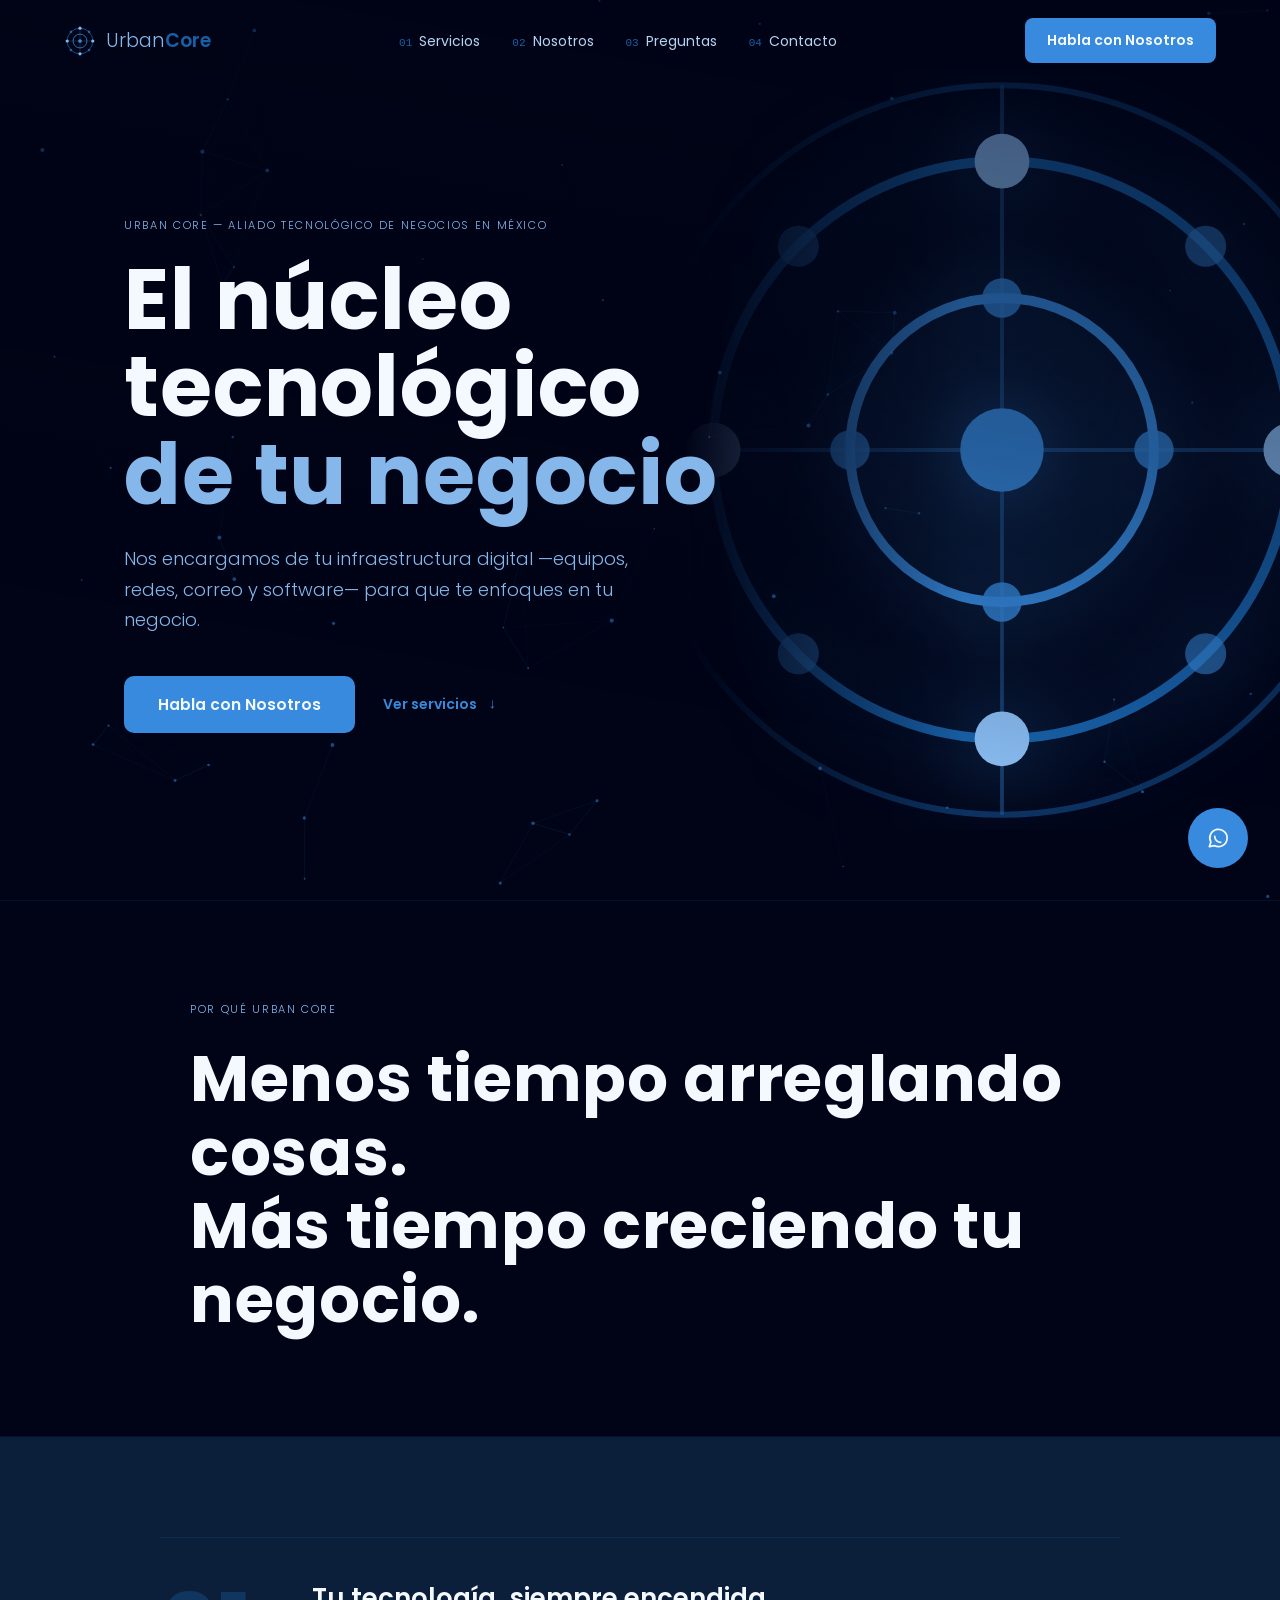
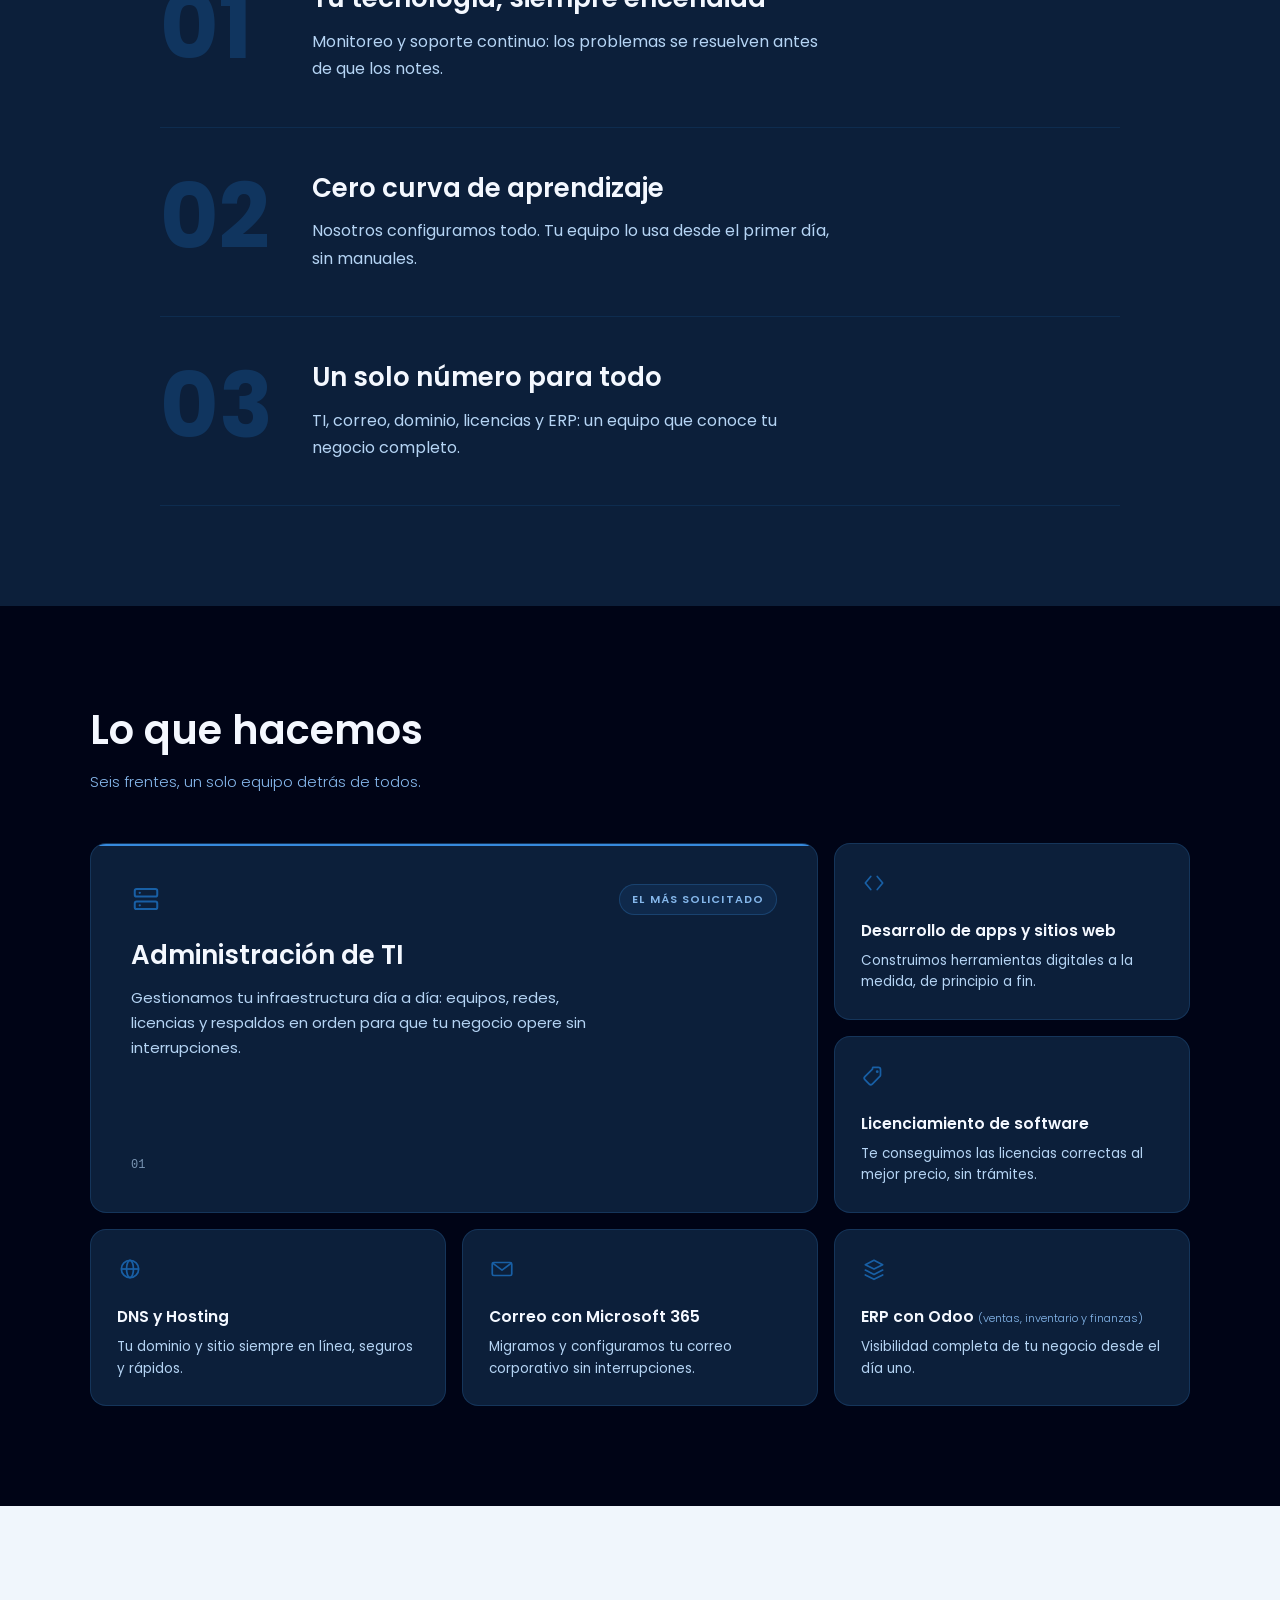
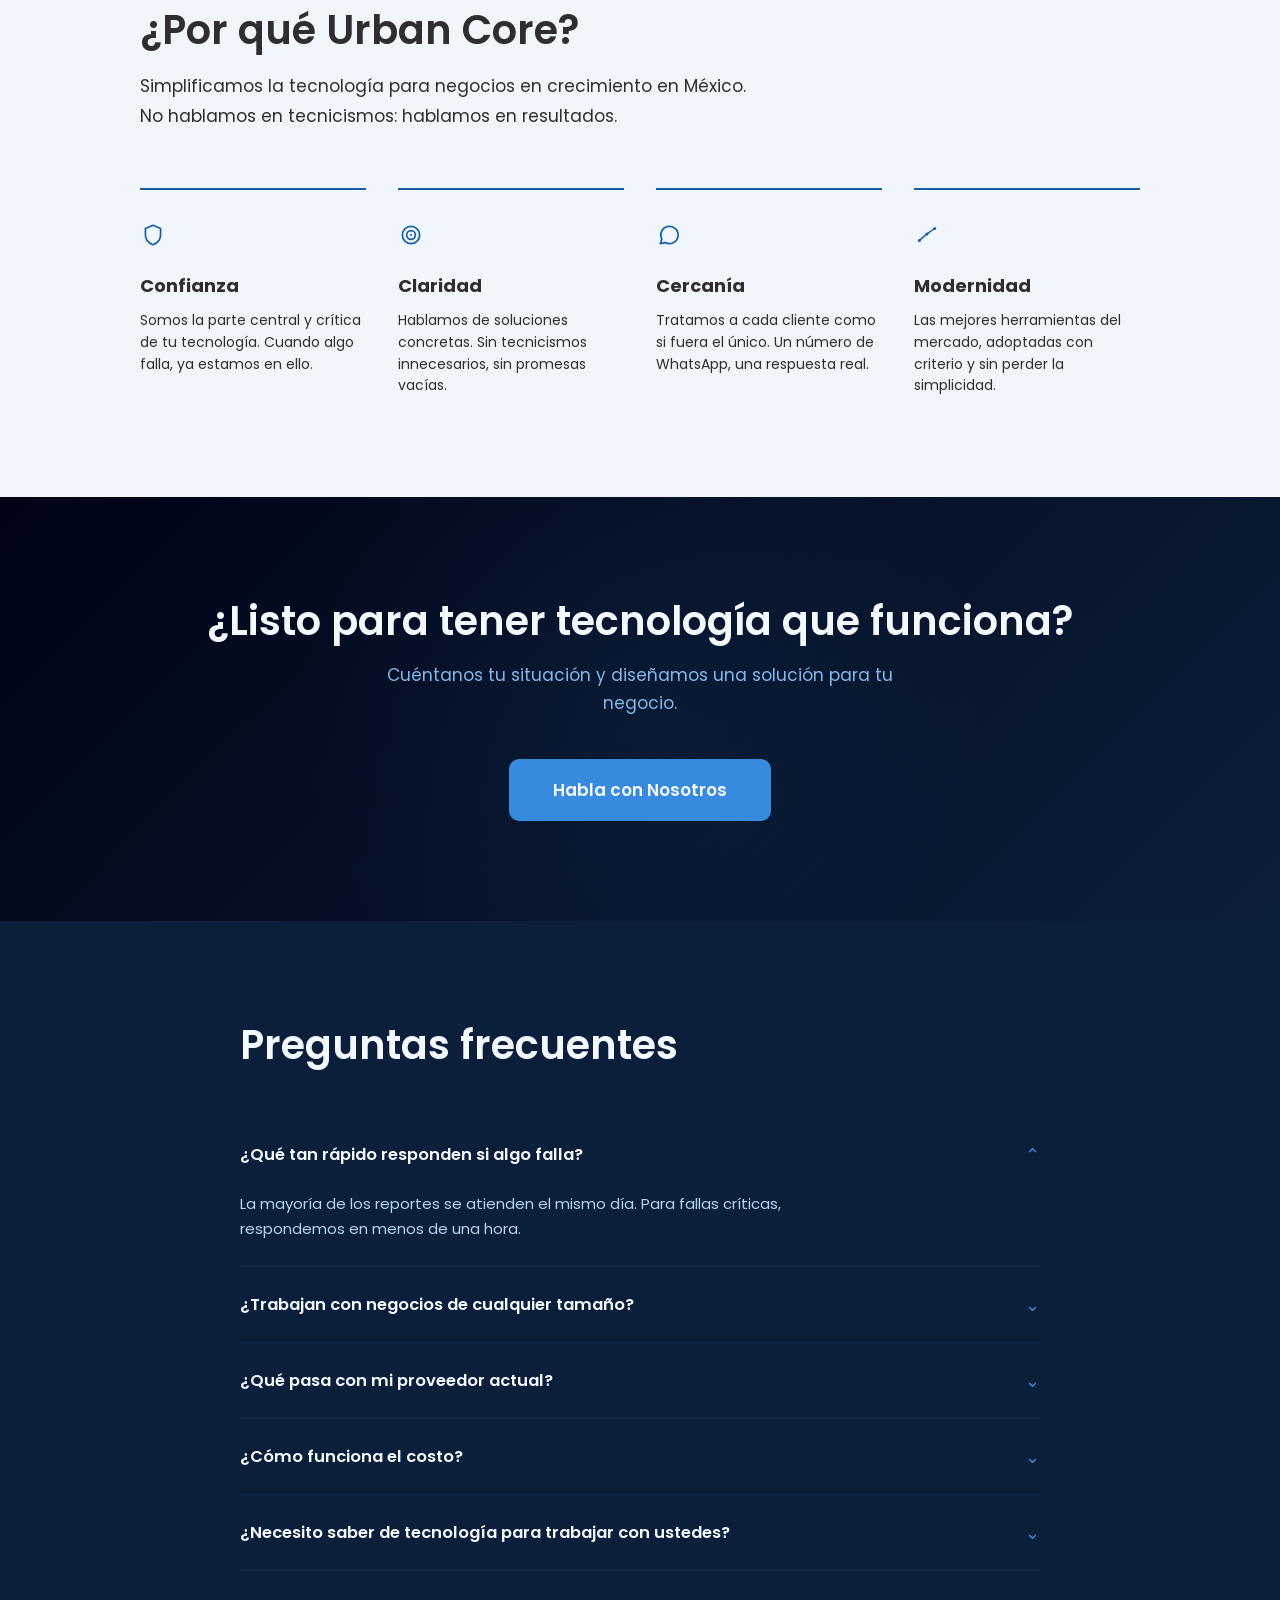
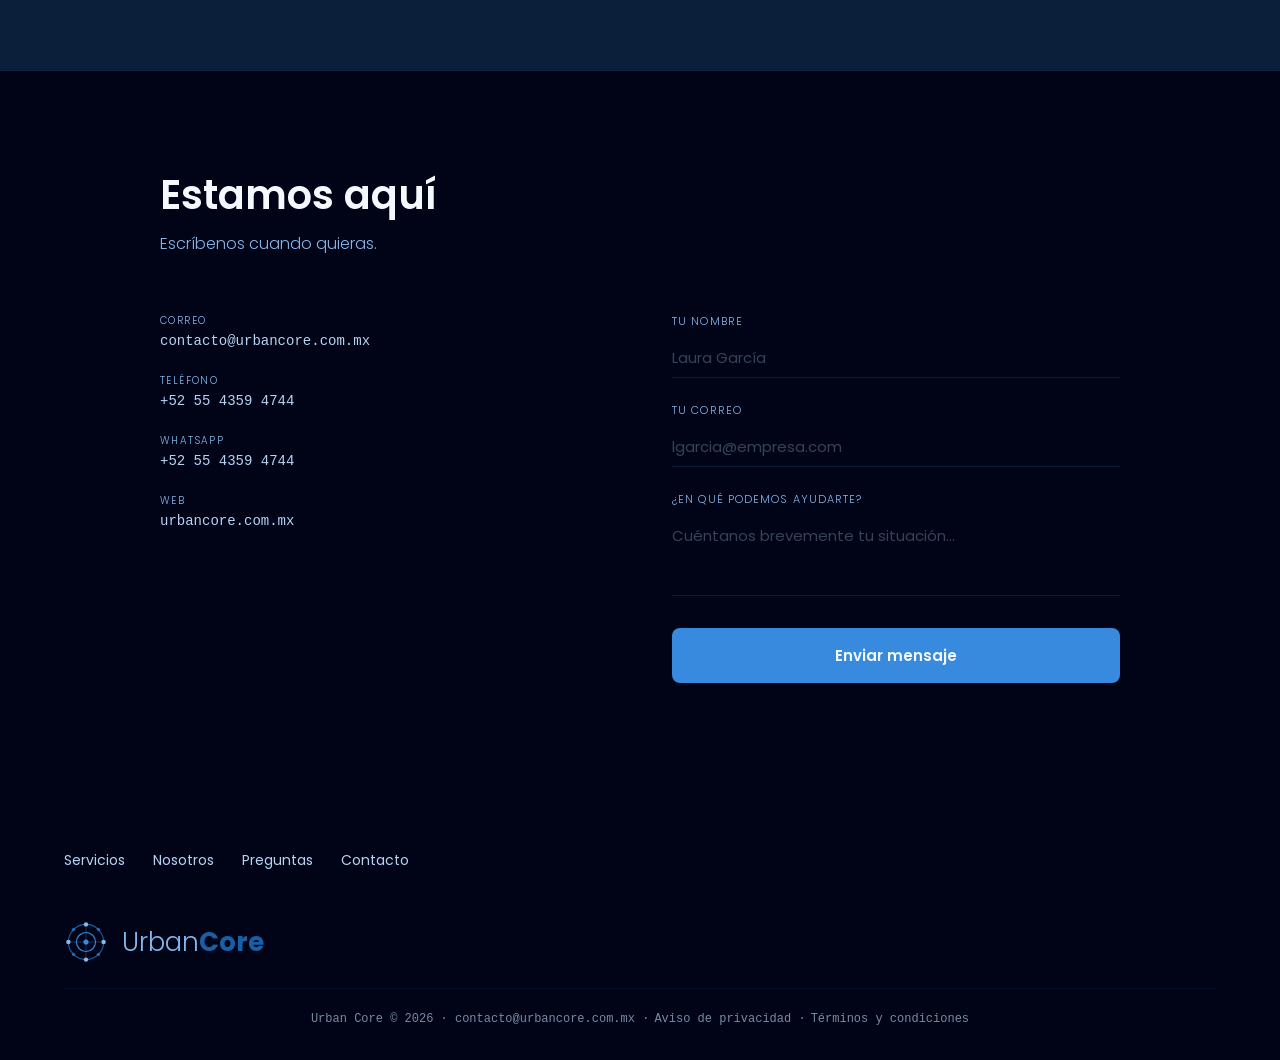
<file: index.html>
<!DOCTYPE html>
<html lang="es-MX">
<head>
<meta charset="utf-8">
<meta name="viewport" content="width=device-width, initial-scale=1">
<title>Urban Core — El núcleo tecnológico de tu negocio</title>
<meta name="description" content="Urban Core es el aliado tecnológico de negocios en México: administración de TI, desarrollo de software, licenciamiento, DNS y hosting, Microsoft 365 y ERP con Odoo.">
<meta name="theme-color" content="#000416">
<link rel="canonical" href="https://www.urbancore.com.mx/">

<meta property="og:type" content="website">
<meta property="og:site_name" content="Urban Core">
<meta property="og:locale" content="es_MX">
<meta property="og:title" content="Urban Core — El núcleo tecnológico de tu negocio">
<meta property="og:description" content="Nos encargamos de tu infraestructura digital —equipos, redes, correo y software— para que te enfoques en tu negocio.">
<meta property="og:url" content="https://www.urbancore.com.mx/">
<meta property="og:image" content="https://www.urbancore.com.mx/assets/img/og-image.png">
<meta property="og:image:secure_url" content="https://www.urbancore.com.mx/assets/img/og-image.png">
<meta property="og:image:type" content="image/png">
<meta property="og:image:width" content="1200">
<meta property="og:image:height" content="630">
<meta property="og:image:alt" content="Urban Core — el núcleo tecnológico de tu negocio">
<meta name="twitter:card" content="summary_large_image">
<meta name="twitter:title" content="Urban Core — El núcleo tecnológico de tu negocio">
<meta name="twitter:description" content="Nos encargamos de tu infraestructura digital —equipos, redes, correo y software— para que te enfoques en tu negocio.">
<meta name="twitter:image" content="https://www.urbancore.com.mx/assets/img/og-image.png">
<meta name="twitter:image:alt" content="Urban Core — el núcleo tecnológico de tu negocio">

<link rel="icon" href="assets/img/favicon.svg" type="image/svg+xml">
<link rel="preconnect" href="https://fonts.googleapis.com">
<link rel="preconnect" href="https://fonts.gstatic.com" crossorigin>
<link rel="stylesheet" href="assets/css/styles.css">
<link rel="stylesheet" href="assets/css/site.css">
</head>
<body>

<a href="#hero" class="uc-skip">Saltar al contenido</a>

<nav class="uc-nav" aria-label="Navegación principal" data-nav>
  <a href="#hero" style="display:inline-flex;align-items:center;gap:10px;text-decoration:none">
    <svg width="32" height="32" viewBox="0 0 60 60" fill="none" aria-hidden="true">
      <line x1="6" y1="30" x2="54" y2="30" stroke="#378add" stroke-width="0.9" opacity="0.55"></line>
      <line x1="30" y1="6" x2="30" y2="54" stroke="#378add" stroke-width="0.9" opacity="0.55"></line>
      <circle cx="30" cy="30" r="24" stroke="#185fa5" stroke-width="1.5" fill="none"></circle>
      <circle cx="30" cy="30" r="13" stroke="#378add" stroke-width="1.5" fill="none"></circle>
      <circle cx="30" cy="6" r="3" fill="#85b7eb"></circle><circle cx="30" cy="54" r="3" fill="#85b7eb"></circle>
      <circle cx="54" cy="30" r="3" fill="#85b7eb"></circle><circle cx="6" cy="30" r="3" fill="#85b7eb"></circle>
      <circle cx="47" cy="13" r="2.5" fill="#378add" fill-opacity="0.6"></circle><circle cx="13" cy="13" r="2.5" fill="#378add" fill-opacity="0.6"></circle>
      <circle cx="47" cy="47" r="2.5" fill="#378add" fill-opacity="0.6"></circle><circle cx="13" cy="47" r="2.5" fill="#378add" fill-opacity="0.6"></circle>
      <circle cx="30" cy="30" r="3.5" fill="#378add"></circle>
    </svg>
    <span style="font-size:19px;line-height:1;font-family:var(--font-display)"><span style="font-weight:300;color:var(--text-tertiary-on-dark)">Urban</span><span style="font-weight:600;color:var(--accent-structural)">Core</span></span>
  </a>
  <ul class="uc2-nav-links" style="display:flex;align-items:center;gap:32px;list-style:none;margin:0;padding:0">
    <li><a href="#servicios" style="display:inline-flex;align-items:baseline;gap:7px;color:var(--text-secondary-on-dark);text-decoration:none;font-size:14px;font-family:var(--font-display)"><span style="font-family:var(--font-mono);font-size:11px;color:var(--accent-structural)">01</span>Servicios</a></li>
    <li><a href="#nosotros" style="display:inline-flex;align-items:baseline;gap:7px;color:var(--text-secondary-on-dark);text-decoration:none;font-size:14px;font-family:var(--font-display)"><span style="font-family:var(--font-mono);font-size:11px;color:var(--accent-structural)">02</span>Nosotros</a></li>
    <li><a href="#faq" style="display:inline-flex;align-items:baseline;gap:7px;color:var(--text-secondary-on-dark);text-decoration:none;font-size:14px;font-family:var(--font-display)"><span style="font-family:var(--font-mono);font-size:11px;color:var(--accent-structural)">03</span>Preguntas</a></li>
    <li><a href="#contacto" style="display:inline-flex;align-items:baseline;gap:7px;color:var(--text-secondary-on-dark);text-decoration:none;font-size:14px;font-family:var(--font-display)"><span style="font-family:var(--font-mono);font-size:11px;color:var(--accent-structural)">04</span>Contacto</a></li>
  </ul>
  <a href="#contacto" class="uc2-nav-cta uc-btn" style="background:var(--accent-interactive);color:var(--text-primary-on-dark);text-decoration:none;font-size:14px;font-weight:600;padding:12px 22px;border-radius:var(--radius-md);transition:background var(--duration-ui) var(--ease-out), transform var(--duration-ui) var(--ease-out), box-shadow var(--duration-ui) var(--ease-out)">Habla con Nosotros</a>
  <button type="button" aria-label="Abrir menú" aria-expanded="false" aria-controls="uc-mobile-menu" class="uc2-hamburger" data-menu-toggle style="display:none;flex-direction:column;gap:5px;background:none;border:none;cursor:pointer;padding:4px">
    <span style="display:block;width:24px;height:2px;background:var(--text-primary-on-dark)"></span>
    <span style="display:block;width:24px;height:2px;background:var(--text-primary-on-dark)"></span>
    <span style="display:block;width:24px;height:2px;background:var(--text-primary-on-dark)"></span>
  </button>
</nav>

<div id="uc-mobile-menu" role="dialog" aria-modal="true" aria-label="Menú" hidden data-menu style="position:fixed;inset:0;background:var(--surface-overlay-scrim);z-index:300;display:flex;flex-direction:column;align-items:center;justify-content:center;gap:32px">
  <button type="button" aria-label="Cerrar menú" data-menu-close style="position:absolute;top:22px;right:24px;background:none;border:none;color:var(--text-primary-on-dark);font-size:30px;cursor:pointer;line-height:1">✕</button>
  <a href="#servicios" data-menu-close style="color:var(--text-primary-on-dark);text-decoration:none;font-size:26px;font-weight:300;font-family:var(--font-display)">Servicios</a>
  <a href="#nosotros" data-menu-close style="color:var(--text-primary-on-dark);text-decoration:none;font-size:26px;font-weight:300;font-family:var(--font-display)">Nosotros</a>
  <a href="#faq" data-menu-close style="color:var(--text-primary-on-dark);text-decoration:none;font-size:26px;font-weight:300;font-family:var(--font-display)">Preguntas</a>
  <a href="#contacto" data-menu-close style="color:var(--text-primary-on-dark);text-decoration:none;font-size:26px;font-weight:300;font-family:var(--font-display)">Contacto</a>
</div>

<main>

<!-- ── Hero ──────────────────────────────────────────────────────────── -->
<section id="hero" style="position:relative;min-height:100vh;display:flex;align-items:center;overflow:hidden;background:var(--surface-base);box-sizing:border-box">
  <canvas data-particles class="uc-hero-canvas" aria-hidden="true" style="position:absolute;inset:0;width:100%;height:100%"></canvas>
  <div data-hero-orbit style="position:absolute;right:-8%;top:50%;transform:translateY(-50%);width:min(760px,60vw);height:min(760px,60vw);pointer-events:none;mask-image:linear-gradient(to left, black 55%, transparent 92%);-webkit-mask-image:linear-gradient(to left, black 55%, transparent 92%)">
    <div style="position:absolute;inset:0;background:radial-gradient(circle, rgba(55,138,221,0.2) 0%, rgba(55,138,221,0.06) 40%, transparent 74%)"></div>
    <svg style="width:100%;height:100%;filter:drop-shadow(0 0 34px rgba(55,138,221,0.32));animation:ucIconEnter 0.8s cubic-bezier(0.22,1,0.36,1) 0.1s both" viewBox="0 0 100 100" fill="none" xmlns="http://www.w3.org/2000/svg" aria-hidden="true">
      <line x1="4" y1="50" x2="96" y2="50" stroke="#378add" stroke-width="0.5" opacity="0.35"></line>
      <line x1="50" y1="2" x2="50" y2="98" stroke="#378add" stroke-width="0.5" opacity="0.35"></line>
      <circle cx="50" cy="50" r="48" stroke="#185fa5" stroke-width="0.8" opacity="0.5" fill="none"></circle>
      <g class="uc-ring-outer">
        <circle cx="50" cy="50" r="38" stroke="#185fa5" stroke-width="1.3" fill="none"></circle>
        <circle cx="50" cy="12" r="3.6" fill="#85b7eb"></circle><circle cx="50" cy="88" r="3.6" fill="#85b7eb"></circle>
        <circle cx="12" cy="50" r="3.6" fill="#85b7eb"></circle><circle cx="88" cy="50" r="3.6" fill="#85b7eb"></circle>
        <circle cx="76.8" cy="23.2" r="2.7" fill="#378add" fill-opacity="0.6"></circle><circle cx="23.2" cy="23.2" r="2.7" fill="#378add" fill-opacity="0.6"></circle>
        <circle cx="76.8" cy="76.8" r="2.7" fill="#378add" fill-opacity="0.6"></circle><circle cx="23.2" cy="76.8" r="2.7" fill="#378add" fill-opacity="0.6"></circle>
      </g>
      <g class="uc-ring-inner">
        <circle cx="50" cy="50" r="20" stroke="#378add" stroke-width="1.3" fill="none"></circle>
        <circle cx="50" cy="30" r="2.6" fill="#378add" fill-opacity="0.85"></circle><circle cx="50" cy="70" r="2.6" fill="#378add" fill-opacity="0.85"></circle>
        <circle cx="30" cy="50" r="2.6" fill="#378add" fill-opacity="0.85"></circle><circle cx="70" cy="50" r="2.6" fill="#378add" fill-opacity="0.85"></circle>
      </g>
      <circle cx="50" cy="50" r="5.5" fill="#378add"></circle>
    </svg>
  </div>
  <div class="uc2-hero-scrim" aria-hidden="true" style="position:absolute;inset:0;background:linear-gradient(190deg, rgba(0,4,22,0.6) 0%, rgba(0,4,22,0.32) 45%, transparent 72%);pointer-events:none;overflow:visible;opacity:1"></div>
  <div class="uc2-hero-inner" style="position:relative;z-index:1;max-width:1160px;margin:0 auto;padding:150px 5% 100px;width:100%;box-sizing:border-box">
    <div style="max-width:640px">
      <span class="kicker" style="display:block;margin-bottom:22px">Urban Core — aliado tecnológico de negocios en México</span>
      <h1 style="margin-bottom:26px;color:var(--text-primary-on-dark);font-size:clamp(42px, 7vw, 84px);line-height:1.04;letter-spacing:0.01em">El núcleo tecnológico<br><span style="color:var(--text-tertiary-on-dark)">de tu negocio</span></h1>
      <p style="color:var(--text-tertiary-on-dark);font-size:18px;line-height:1.7;margin-bottom:40px;font-weight:300;max-width:520px">Nos encargamos de tu infraestructura digital —equipos, redes, correo y software— para que te enfoques en tu negocio.</p>
      <div style="display:flex;align-items:center;gap:28px;flex-wrap:wrap">
        <a href="#contacto" class="uc-btn-primary" style="background:var(--accent-interactive);color:var(--text-primary-on-dark);text-decoration:none;font-size:15.5px;font-weight:600;padding:17px 34px;border-radius:var(--radius-cta);transition:background var(--duration-ui) var(--ease-out), transform var(--duration-ui) var(--ease-out), box-shadow var(--duration-ui) var(--ease-out)">Habla con Nosotros</a>
        <a href="#servicios" class="uc-link-accent" style="display:inline-flex;align-items:center;gap:8px;color:var(--accent-interactive);text-decoration:none;font-size:14px;font-weight:600;font-family:var(--font-display)">Ver servicios <span aria-hidden="true" style="display:inline-block;transform:rotate(90deg)">→</span></a>
      </div>
    </div>
  </div>
</section>

<!-- ── Statement ─────────────────────────────────────────────────────── -->
<section style="background:var(--surface-base);padding:100px 5%;box-sizing:border-box;border-top:1px solid var(--border-structural-subtle);border-bottom:1px solid var(--border-structural-subtle)">
  <div class="uc-reveal" style="max-width:900px;margin:0 auto">
    <span class="kicker" style="display:block;margin-bottom:24px">Por qué Urban Core</span>
    <p style="color:var(--text-primary-on-dark);font-size:clamp(30px,5.5vw,64px);font-weight:700;line-height:1.15;letter-spacing:0.01em;margin:0;font-family:var(--font-display)">Menos tiempo arreglando cosas.<br>Más tiempo creciendo tu negocio.</p>
  </div>
</section>

<!-- ── Valor ─────────────────────────────────────────────────────────── -->
<section style="background:var(--surface-elevated);padding:var(--space-xl) 5%;box-sizing:border-box">
  <div style="max-width:960px;margin:0 auto;border-bottom:1px solid var(--border-structural)">
    <div class="uc2-valor-item uc-reveal" style="position:relative;display:grid;grid-template-columns:120px 1fr;gap:32px;align-items:start;padding:44px 0;border-top:1px solid var(--border-structural)">
      <span aria-hidden="true" style="font-size:clamp(56px,7vw,96px);font-weight:700;color:var(--accent-structural);line-height:1;opacity:0.35;font-family:var(--font-display)">01</span>
      <div>
        <h3 style="color:var(--text-primary-on-dark);font-size:clamp(20px,2.5vw,26px);margin-bottom:12px;font-weight:600;font-family:var(--font-display)">Tu tecnología, siempre encendida</h3>
        <p style="color:var(--text-secondary-on-dark);font-size:16px;line-height:1.7;max-width:520px;font-family:var(--font-display)">Monitoreo y soporte continuo: los problemas se resuelven antes de que los notes.</p>
      </div>
    </div>
    <div class="uc2-valor-item uc-reveal" style="--uc-reveal-delay:.08s;position:relative;display:grid;grid-template-columns:120px 1fr;gap:32px;align-items:start;padding:44px 0;border-top:1px solid var(--border-structural)">
      <span aria-hidden="true" style="font-size:clamp(56px,7vw,96px);font-weight:700;color:var(--accent-structural);line-height:1;opacity:0.35;font-family:var(--font-display)">02</span>
      <div>
        <h3 style="color:var(--text-primary-on-dark);font-size:clamp(20px,2.5vw,26px);margin-bottom:12px;font-weight:600;font-family:var(--font-display)">Cero curva de aprendizaje</h3>
        <p style="color:var(--text-secondary-on-dark);font-size:16px;line-height:1.7;max-width:520px;font-family:var(--font-display)">Nosotros configuramos todo. Tu equipo lo usa desde el primer día, sin manuales.</p>
      </div>
    </div>
    <div class="uc2-valor-item uc-reveal" style="--uc-reveal-delay:.16s;position:relative;display:grid;grid-template-columns:120px 1fr;gap:32px;align-items:start;padding:44px 0;border-top:1px solid var(--border-structural)">
      <span aria-hidden="true" style="font-size:clamp(56px,7vw,96px);font-weight:700;color:var(--accent-structural);line-height:1;opacity:0.35;font-family:var(--font-display)">03</span>
      <div>
        <h3 style="color:var(--text-primary-on-dark);font-size:clamp(20px,2.5vw,26px);margin-bottom:12px;font-weight:600;font-family:var(--font-display)">Un solo número para todo</h3>
        <p style="color:var(--text-secondary-on-dark);font-size:16px;line-height:1.7;max-width:520px;font-family:var(--font-display)">TI, correo, dominio, licencias y ERP: un equipo que conoce tu negocio completo.</p>
      </div>
    </div>
  </div>
</section>

<!-- ── Servicios ─────────────────────────────────────────────────────── -->
<section id="servicios" style="background:var(--surface-base);padding:var(--space-xl) 5%;box-sizing:border-box">
  <div style="max-width:1100px;margin:0 auto">
    <div class="uc-reveal" style="margin-bottom:48px">
      <h2 style="color:var(--text-primary-on-dark);margin-bottom:16px">Lo que hacemos</h2>
      <p style="color:var(--text-tertiary-on-dark);font-size:15px;font-weight:300;max-width:520px">Seis frentes, un solo equipo detrás de todos.</p>
    </div>
    <div class="uc2-bento" style="display:grid;grid-template-columns:repeat(3,1fr);grid-auto-rows:minmax(160px,auto);gap:16px">

      <div class="uc2-bento-item uc-bento-featured uc-reveal" style="grid-column:1/3;grid-row:1/3;position:relative;background:var(--surface-elevated);border:1px solid var(--border-featured-rest);border-radius:var(--radius-lg);padding:40px;box-sizing:border-box;display:flex;flex-direction:column;justify-content:space-between;overflow:hidden">
        <div>
          <div style="display:flex;align-items:center;justify-content:space-between;margin-bottom:24px">
            <svg width="30" height="30" viewBox="0 0 24 24" fill="none" aria-hidden="true"><rect x="3" y="4" width="18" height="6" rx="1.5" stroke="var(--accent-structural)" stroke-width="1.6"></rect><rect x="3" y="14" width="18" height="6" rx="1.5" stroke="var(--accent-structural)" stroke-width="1.6"></rect><circle cx="7" cy="7" r="0.9" fill="var(--accent-structural)"></circle><circle cx="7" cy="17" r="0.9" fill="var(--accent-structural)"></circle></svg>
            <span style="background:var(--surface-badge);border:1px solid var(--border-badge);color:var(--text-tertiary-on-dark);font-size:11px;font-weight:600;text-transform:uppercase;letter-spacing:0.1em;padding:6px 12px;border-radius:var(--radius-pill)">El más solicitado</span>
          </div>
          <h3 style="font-size:clamp(20px,2.5vw,26px);font-weight:600;color:var(--text-primary-on-dark);margin-bottom:14px;font-family:var(--font-display)">Administración de TI</h3>
          <p style="color:var(--text-secondary-on-dark);font-size:15px;max-width:460px;line-height:1.65;font-family:var(--font-display)">Gestionamos tu infraestructura día a día: equipos, redes, licencias y respaldos en orden para que tu negocio opere sin interrupciones.</p>
        </div>
        <span style="font-family:var(--font-mono);font-size:12px;color:var(--text-copyright);margin-top:24px">01</span>
      </div>

      <div class="uc2-bento-item uc-reveal" style="--uc-reveal-delay:.06s;grid-column:3/4;grid-row:1/2;background:var(--surface-elevated);border:1px solid var(--border-featured-rest);border-radius:var(--radius-lg);padding:26px;box-sizing:border-box">
        <svg width="26" height="26" viewBox="0 0 24 24" fill="none" aria-hidden="true" style="margin-bottom:16px"><path d="M9 6L4 12l5 6" stroke="var(--accent-structural)" stroke-width="1.6" stroke-linecap="round" stroke-linejoin="round"></path><path d="M15 6l5 6-5 6" stroke="var(--accent-structural)" stroke-width="1.6" stroke-linecap="round" stroke-linejoin="round"></path></svg>
        <h4 style="color:var(--text-primary-on-dark);font-size:15.5px;font-weight:600;margin-bottom:8px;font-family:var(--font-display)">Desarrollo de apps y sitios web</h4>
        <p style="color:var(--text-secondary-on-dark);font-size:13.5px;line-height:1.6;font-family:var(--font-display)">Construimos herramientas digitales a la medida, de principio a fin.</p>
      </div>

      <div class="uc2-bento-item uc-reveal" style="--uc-reveal-delay:.12s;grid-column:3/4;grid-row:2/3;background:var(--surface-elevated);border:1px solid var(--border-featured-rest);border-radius:var(--radius-lg);padding:26px;box-sizing:border-box">
        <svg width="26" height="26" viewBox="0 0 24 24" fill="none" aria-hidden="true" style="margin-bottom:16px"><path d="M11 4h5a2 2 0 0 1 2 2v5a2 2 0 0 1-.6 1.4l-7 7a2 2 0 0 1-2.8 0l-4-4a2 2 0 0 1 0-2.8l7-7A2 2 0 0 1 11 4z" stroke="var(--accent-structural)" stroke-width="1.6" stroke-linejoin="round"></path><circle cx="15" cy="8" r="1.3" fill="var(--accent-structural)"></circle></svg>
        <h4 style="color:var(--text-primary-on-dark);font-size:15.5px;font-weight:600;margin-bottom:8px;font-family:var(--font-display)">Licenciamiento de software</h4>
        <p style="color:var(--text-secondary-on-dark);font-size:13.5px;line-height:1.6;font-family:var(--font-display)">Te conseguimos las licencias correctas al mejor precio, sin trámites.</p>
      </div>

      <div class="uc2-bento-item uc-reveal" style="--uc-reveal-delay:.18s;grid-column:1/2;grid-row:3/4;background:var(--surface-elevated);border:1px solid var(--border-featured-rest);border-radius:var(--radius-lg);padding:26px;box-sizing:border-box">
        <svg width="26" height="26" viewBox="0 0 24 24" fill="none" aria-hidden="true" style="margin-bottom:16px"><circle cx="12" cy="12" r="8" stroke="var(--accent-structural)" stroke-width="1.6"></circle><ellipse cx="12" cy="12" rx="3.2" ry="8" stroke="var(--accent-structural)" stroke-width="1.6"></ellipse><line x1="4" y1="12" x2="20" y2="12" stroke="var(--accent-structural)" stroke-width="1.6"></line></svg>
        <h4 style="color:var(--text-primary-on-dark);font-size:15.5px;font-weight:600;margin-bottom:8px;font-family:var(--font-display)">DNS y Hosting</h4>
        <p style="color:var(--text-secondary-on-dark);font-size:13.5px;line-height:1.6;font-family:var(--font-display)">Tu dominio y sitio siempre en línea, seguros y rápidos.</p>
      </div>

      <div class="uc2-bento-item uc-reveal" style="--uc-reveal-delay:.24s;grid-column:2/3;grid-row:3/4;background:var(--surface-elevated);border:1px solid var(--border-featured-rest);border-radius:var(--radius-lg);padding:26px;box-sizing:border-box">
        <svg width="26" height="26" viewBox="0 0 24 24" fill="none" aria-hidden="true" style="margin-bottom:16px"><rect x="3" y="6" width="18" height="12" rx="1.5" stroke="var(--accent-structural)" stroke-width="1.6"></rect><path d="M4 7l8 6 8-6" stroke="var(--accent-structural)" stroke-width="1.6" stroke-linecap="round" stroke-linejoin="round"></path></svg>
        <h4 style="color:var(--text-primary-on-dark);font-size:15.5px;font-weight:600;margin-bottom:8px;font-family:var(--font-display)">Correo con Microsoft 365</h4>
        <p style="color:var(--text-secondary-on-dark);font-size:13.5px;line-height:1.6;font-family:var(--font-display)">Migramos y configuramos tu correo corporativo sin interrupciones.</p>
      </div>

      <div class="uc2-bento-item uc-reveal" style="--uc-reveal-delay:.3s;grid-column:3/4;grid-row:3/4;background:var(--surface-elevated);border:1px solid var(--border-featured-rest);border-radius:var(--radius-lg);padding:26px;box-sizing:border-box">
        <svg width="26" height="26" viewBox="0 0 24 24" fill="none" aria-hidden="true" style="margin-bottom:16px"><path d="M12 4l8 4-8 4-8-4 8-4z" stroke="var(--accent-structural)" stroke-width="1.6" stroke-linejoin="round"></path><path d="M4 13l8 4 8-4" stroke="var(--accent-structural)" stroke-width="1.6" stroke-linecap="round" stroke-linejoin="round"></path><path d="M4 17.5l8 4 8-4" stroke="var(--accent-structural)" stroke-width="1.6" stroke-linecap="round" stroke-linejoin="round"></path></svg>
        <h4 style="color:var(--text-primary-on-dark);font-size:15.5px;font-weight:600;margin-bottom:8px;font-family:var(--font-display)">ERP con Odoo <span style="font-size:11px;color:var(--text-tertiary-on-dark);font-weight:300">(ventas, inventario y finanzas)</span></h4>
        <p style="color:var(--text-secondary-on-dark);font-size:13.5px;line-height:1.6;font-family:var(--font-display)">Visibilidad completa de tu negocio desde el día uno.</p>
      </div>

    </div>
  </div>
</section>

<!-- ── Nosotros ──────────────────────────────────────────────────────── -->
<section id="nosotros" style="background:var(--surface-light);padding:var(--space-xl) 5%;box-sizing:border-box">
  <div style="max-width:1000px;margin:0 auto">
    <div class="uc-reveal" style="margin-bottom:56px">
      <h2 style="color:var(--text-primary-on-light);margin-bottom:18px">¿Por qué Urban Core?</h2>
      <p style="color:var(--text-primary-on-light);font-size:17px;line-height:1.75;max-width:620px">Simplificamos la tecnología para negocios en crecimiento en México. No hablamos en tecnicismos: hablamos en resultados.</p>
    </div>
    <div class="uc2-pillars" style="display:grid;grid-template-columns:repeat(4,1fr);gap:32px">
      <div class="uc-reveal" style="padding-top:32px;border-top:2px solid var(--accent-structural)">
        <svg width="26" height="26" viewBox="0 0 24 24" fill="none" aria-hidden="true" style="margin-bottom:16px"><path d="M12 3l7 3v6c0 4.5-3 7.5-7 9-4-1.5-7-4.5-7-9V6l7-3z" stroke="var(--accent-structural)" stroke-width="1.6" stroke-linejoin="round"></path></svg>
        <p style="font-weight:700;font-size:18px;color:var(--text-primary-on-light);margin-bottom:10px;font-family:var(--font-display)">Confianza</p>
        <p style="color:var(--text-primary-on-light);font-size:14px;line-height:1.55;font-family:var(--font-display)">Somos la parte central y crítica de tu tecnología. Cuando algo falla, ya estamos en ello.</p>
      </div>
      <div class="uc-reveal" style="--uc-reveal-delay:.06s;padding-top:32px;border-top:2px solid var(--accent-structural)">
        <svg width="26" height="26" viewBox="0 0 24 24" fill="none" aria-hidden="true" style="margin-bottom:16px"><circle cx="12" cy="12" r="8" stroke="var(--accent-structural)" stroke-width="1.6"></circle><circle cx="12" cy="12" r="4" stroke="var(--accent-structural)" stroke-width="1.6"></circle><circle cx="12" cy="12" r="0.9" fill="var(--accent-structural)"></circle></svg>
        <p style="font-weight:700;font-size:18px;color:var(--text-primary-on-light);margin-bottom:10px;font-family:var(--font-display)">Claridad</p>
        <p style="color:var(--text-primary-on-light);font-size:14px;line-height:1.55;font-family:var(--font-display)">Hablamos de soluciones concretas. Sin tecnicismos innecesarios, sin promesas vacías.</p>
      </div>
      <div class="uc-reveal" style="--uc-reveal-delay:.12s;padding-top:32px;border-top:2px solid var(--accent-structural)">
        <svg width="26" height="26" viewBox="0 0 24 24" fill="none" aria-hidden="true" style="margin-bottom:16px"><path d="M4 20l1.4-4.2A8 8 0 1 1 8.6 19L4 20z" stroke="var(--accent-structural)" stroke-width="1.6" stroke-linecap="round" stroke-linejoin="round"></path></svg>
        <p style="font-weight:700;font-size:18px;color:var(--text-primary-on-light);margin-bottom:10px;font-family:var(--font-display)">Cercanía</p>
        <p style="color:var(--text-primary-on-light);font-size:14px;line-height:1.55;font-family:var(--font-display)">Tratamos a cada cliente como si fuera el único. Un número de WhatsApp, una respuesta real.</p>
      </div>
      <div class="uc-reveal" style="--uc-reveal-delay:.18s;padding-top:32px;border-top:2px solid var(--accent-structural)">
        <svg width="26" height="26" viewBox="0 0 24 24" fill="none" aria-hidden="true" style="margin-bottom:16px"><circle cx="5" cy="17" r="1.4" fill="var(--accent-structural)"></circle><circle cx="12" cy="11" r="1.4" fill="var(--accent-structural)"></circle><circle cx="19" cy="6" r="1.4" fill="var(--accent-structural)"></circle><path d="M5 17l7-6 7-5" stroke="var(--accent-structural)" stroke-width="1.4" stroke-linecap="round"></path></svg>
        <p style="font-weight:700;font-size:18px;color:var(--text-primary-on-light);margin-bottom:10px;font-family:var(--font-display)">Modernidad</p>
        <p style="color:var(--text-primary-on-light);font-size:14px;line-height:1.55;font-family:var(--font-display)">Las mejores herramientas del mercado, adoptadas con criterio y sin perder la simplicidad.</p>
      </div>
    </div>
  </div>
</section>

<!-- ── CTA band ──────────────────────────────────────────────────────── -->
<section style="background:linear-gradient(135deg, var(--surface-base) 0%, var(--surface-elevated) 100%);padding:var(--space-xl) 5%;text-align:center;position:relative;overflow:hidden;box-sizing:border-box">
  <div aria-hidden="true" style="position:absolute;top:50%;left:50%;transform:translate(-50%,-50%);width:700px;height:700px;background:radial-gradient(circle, rgba(55,138,221,0.07) 0%, transparent 70%);pointer-events:none"></div>
  <div class="uc-reveal" style="position:relative;z-index:1">
    <h2 style="color:var(--text-primary-on-dark);margin-bottom:16px">¿Listo para tener tecnología que funciona?</h2>
    <p style="color:var(--text-tertiary-on-dark);font-size:17px;max-width:520px;margin:0 auto 42px">Cuéntanos tu situación y diseñamos una solución para tu negocio.</p>
    <a href="#contacto" class="uc-btn-cta" style="background:var(--accent-interactive);color:var(--text-primary-on-dark);text-decoration:none;font-size:17px;font-weight:600;padding:18px 44px;border-radius:var(--radius-cta);display:inline-block;transition:background var(--duration-ui) var(--ease-out), transform var(--duration-ui) var(--ease-out), box-shadow var(--duration-ui) var(--ease-out)">Habla con Nosotros</a>
  </div>
</section>

<!-- ── FAQ ───────────────────────────────────────────────────────────── -->
<section id="faq" style="background:var(--surface-elevated);padding:var(--space-xl) 5%;box-sizing:border-box">
  <div style="max-width:800px;margin:0 auto">
    <div class="uc-reveal" style="margin-bottom:48px">
      <h2 style="color:var(--text-primary-on-dark)">Preguntas frecuentes</h2>
    </div>

    <div class="uc-faq-item uc-reveal" data-faq data-open="true" style="border-bottom:1px solid var(--border-structural-subtle)">
      <button type="button" data-faq-toggle aria-expanded="true" aria-controls="uc-faq-a0" style="width:100%;display:flex;align-items:center;justify-content:space-between;gap:20px;background:none;border:none;cursor:pointer;padding:24px 0;text-align:left;font-family:var(--font-display)">
        <span style="color:var(--text-primary-on-dark);font-size:16.5px;font-weight:600">¿Qué tan rápido responden si algo falla?</span>
        <span class="uc-faq-chevron" aria-hidden="true" style="flex-shrink:0;color:var(--accent-interactive);font-size:18px">⌄</span>
      </button>
      <p id="uc-faq-a0" class="uc-faq-answer" style="color:var(--text-secondary-on-dark);font-size:15px;line-height:1.65;margin:0 0 24px;max-width:620px;font-family:var(--font-display)">La mayoría de los reportes se atienden el mismo día. Para fallas críticas, respondemos en menos de una hora.</p>
    </div>

    <div class="uc-faq-item uc-reveal" data-faq data-open="false" style="--uc-reveal-delay:.05s;border-bottom:1px solid var(--border-structural-subtle)">
      <button type="button" data-faq-toggle aria-expanded="false" aria-controls="uc-faq-a1" style="width:100%;display:flex;align-items:center;justify-content:space-between;gap:20px;background:none;border:none;cursor:pointer;padding:24px 0;text-align:left;font-family:var(--font-display)">
        <span style="color:var(--text-primary-on-dark);font-size:16.5px;font-weight:600">¿Trabajan con negocios de cualquier tamaño?</span>
        <span class="uc-faq-chevron" aria-hidden="true" style="flex-shrink:0;color:var(--accent-interactive);font-size:18px">⌄</span>
      </button>
      <p id="uc-faq-a1" class="uc-faq-answer" hidden style="color:var(--text-secondary-on-dark);font-size:15px;line-height:1.65;margin:0 0 24px;max-width:620px;font-family:var(--font-display)">Trabajamos principalmente con negocios de 10 a 100 empleados en México. Adaptamos el plan a tu operación, no al revés.</p>
    </div>

    <div class="uc-faq-item uc-reveal" data-faq data-open="false" style="--uc-reveal-delay:.1s;border-bottom:1px solid var(--border-structural-subtle)">
      <button type="button" data-faq-toggle aria-expanded="false" aria-controls="uc-faq-a2" style="width:100%;display:flex;align-items:center;justify-content:space-between;gap:20px;background:none;border:none;cursor:pointer;padding:24px 0;text-align:left;font-family:var(--font-display)">
        <span style="color:var(--text-primary-on-dark);font-size:16.5px;font-weight:600">¿Qué pasa con mi proveedor actual?</span>
        <span class="uc-faq-chevron" aria-hidden="true" style="flex-shrink:0;color:var(--accent-interactive);font-size:18px">⌄</span>
      </button>
      <p id="uc-faq-a2" class="uc-faq-answer" hidden style="color:var(--text-secondary-on-dark);font-size:15px;line-height:1.65;margin:0 0 24px;max-width:620px;font-family:var(--font-display)">Hacemos la transición por ti: migramos correo, dominio y equipos sin interrumpir tu operación diaria.</p>
    </div>

    <div class="uc-faq-item uc-reveal" data-faq data-open="false" style="--uc-reveal-delay:.15s;border-bottom:1px solid var(--border-structural-subtle)">
      <button type="button" data-faq-toggle aria-expanded="false" aria-controls="uc-faq-a3" style="width:100%;display:flex;align-items:center;justify-content:space-between;gap:20px;background:none;border:none;cursor:pointer;padding:24px 0;text-align:left;font-family:var(--font-display)">
        <span style="color:var(--text-primary-on-dark);font-size:16.5px;font-weight:600">¿Cómo funciona el costo?</span>
        <span class="uc-faq-chevron" aria-hidden="true" style="flex-shrink:0;color:var(--accent-interactive);font-size:18px">⌄</span>
      </button>
      <p id="uc-faq-a3" class="uc-faq-answer" hidden style="color:var(--text-secondary-on-dark);font-size:15px;line-height:1.65;margin:0 0 24px;max-width:620px;font-family:var(--font-display)">Depende del tamaño de tu equipo y lo que necesites. Empezamos con un diagnóstico gratuito y te damos un precio claro antes de cualquier compromiso.</p>
    </div>

    <div class="uc-faq-item uc-reveal" data-faq data-open="false" style="--uc-reveal-delay:.2s;border-bottom:1px solid var(--border-structural-subtle)">
      <button type="button" data-faq-toggle aria-expanded="false" aria-controls="uc-faq-a4" style="width:100%;display:flex;align-items:center;justify-content:space-between;gap:20px;background:none;border:none;cursor:pointer;padding:24px 0;text-align:left;font-family:var(--font-display)">
        <span style="color:var(--text-primary-on-dark);font-size:16.5px;font-weight:600">¿Necesito saber de tecnología para trabajar con ustedes?</span>
        <span class="uc-faq-chevron" aria-hidden="true" style="flex-shrink:0;color:var(--accent-interactive);font-size:18px">⌄</span>
      </button>
      <p id="uc-faq-a4" class="uc-faq-answer" hidden style="color:var(--text-secondary-on-dark);font-size:15px;line-height:1.65;margin:0 0 24px;max-width:620px;font-family:var(--font-display)">No. Nosotros configuramos todo y te lo explicamos en términos simples cada vez que haga falta.</p>
    </div>

  </div>
</section>

<!-- ── Contacto ──────────────────────────────────────────────────────── -->
<section id="contacto" style="background:var(--surface-base);padding:var(--space-xl) 5%;box-sizing:border-box">
  <div class="uc-reveal" style="max-width:960px;margin:0 auto">
    <h2 style="color:var(--text-primary-on-dark);margin-bottom:12px">Estamos aquí</h2>
    <p style="color:var(--text-tertiary-on-dark);font-size:16px;margin-bottom:56px;font-weight:300">Escríbenos cuando quieras.</p>
    <div class="uc-contact-grid" style="display:grid;grid-template-columns:1fr 1fr;gap:64px">
      <div>
        <div style="display:flex;flex-direction:column;margin-bottom:24px">
          <span style="font-size:10px;text-transform:uppercase;letter-spacing:0.14em;color:var(--text-tertiary-on-dark);font-weight:300;margin-bottom:4px">Correo</span>
          <a href="mailto:contacto@urbancore.com.mx" style="font-family:var(--font-mono);font-size:14px;color:var(--text-secondary-on-dark);text-decoration:none;word-break:break-all">contacto@urbancore.com.mx</a>
        </div>
        <div style="display:flex;flex-direction:column;margin-bottom:24px">
          <span style="font-size:10px;text-transform:uppercase;letter-spacing:0.14em;color:var(--text-tertiary-on-dark);font-weight:300;margin-bottom:4px">Teléfono</span>
          <a href="tel:+525543594744" style="font-family:var(--font-mono);font-size:14px;color:var(--text-secondary-on-dark);text-decoration:none;word-break:break-all">+52 55 4359 4744</a>
        </div>
        <div style="display:flex;flex-direction:column;margin-bottom:24px">
          <span style="font-size:10px;text-transform:uppercase;letter-spacing:0.14em;color:var(--text-tertiary-on-dark);font-weight:300;margin-bottom:4px">WhatsApp</span>
          <a href="https://wa.me/525543594744" target="_blank" rel="noopener" style="font-family:var(--font-mono);font-size:14px;color:var(--text-secondary-on-dark);text-decoration:none;word-break:break-all">+52 55 4359 4744</a>
        </div>
        <div style="display:flex;flex-direction:column;margin-bottom:24px">
          <span style="font-size:10px;text-transform:uppercase;letter-spacing:0.14em;color:var(--text-tertiary-on-dark);font-weight:300;margin-bottom:4px">Web</span>
          <a href="https://urbancore.com.mx" style="font-family:var(--font-mono);font-size:14px;color:var(--text-secondary-on-dark);text-decoration:none;word-break:break-all">urbancore.com.mx</a>
        </div>
      </div>

      <form data-contact-form novalidate style="display:flex;flex-direction:column;gap:24px">
        <label style="display:flex;flex-direction:column;gap:8px">
          <span style="font-size:11px;text-transform:uppercase;letter-spacing:0.1em;color:var(--text-tertiary-on-dark);font-weight:300">Tu nombre</span>
          <input class="uc-field" type="text" name="nombre" autocomplete="name" placeholder="Laura García" aria-describedby="uc-err-nombre" style="background:transparent;border:none;border-bottom:1px solid var(--border-input);padding:8px 0;font-family:var(--font-display);font-size:15px;color:var(--text-primary-on-dark);outline:none">
          <span id="uc-err-nombre" data-error-for="nombre" role="alert" hidden style="font-size:12px;color:var(--color-error-text)"></span>
        </label>
        <label style="display:flex;flex-direction:column;gap:8px">
          <span style="font-size:11px;text-transform:uppercase;letter-spacing:0.1em;color:var(--text-tertiary-on-dark);font-weight:300">Tu correo</span>
          <input class="uc-field" type="email" name="correo" autocomplete="email" placeholder="lgarcia@empresa.com" aria-describedby="uc-err-correo" style="background:transparent;border:none;border-bottom:1px solid var(--border-input);padding:8px 0;font-family:var(--font-display);font-size:15px;color:var(--text-primary-on-dark);outline:none">
          <span id="uc-err-correo" data-error-for="correo" role="alert" hidden style="font-size:12px;color:var(--color-error-text)"></span>
        </label>
        <label style="display:flex;flex-direction:column;gap:8px">
          <span style="font-size:11px;text-transform:uppercase;letter-spacing:0.1em;color:var(--text-tertiary-on-dark);font-weight:300">¿En qué podemos ayudarte?</span>
          <textarea class="uc-field" name="mensaje" placeholder="Cuéntanos brevemente tu situación…" aria-describedby="uc-err-mensaje" style="background:transparent;border:none;border-bottom:1px solid var(--border-input);padding:8px 0;font-family:var(--font-display);font-size:15px;color:var(--text-primary-on-dark);outline:none;resize:none;height:80px"></textarea>
          <span id="uc-err-mensaje" data-error-for="mensaje" role="alert" hidden style="font-size:12px;color:var(--color-error-text)"></span>
        </label>
        <div style="display:grid;margin-top:8px">
          <button type="submit" class="uc-submit" data-submit style="background:var(--accent-interactive);color:var(--text-primary-on-dark);border:none;padding:16px 32px;border-radius:var(--radius-md);font-size:15px;font-weight:600;font-family:var(--font-display);cursor:pointer;transition:background var(--duration-ui) var(--ease-out), transform var(--duration-ui) var(--ease-out), box-shadow var(--duration-ui) var(--ease-out)">Enviar mensaje</button>
        </div>
        <p data-form-status role="status" hidden style="font-size:14px;font-weight:600;margin:0"></p>
      </form>
    </div>
  </div>
</section>

</main>

<!-- ── Footer ────────────────────────────────────────────────────────── -->
<footer style="background:var(--surface-base);padding:64px 5% 32px;box-sizing:border-box;overflow:hidden">
  <div style="max-width:1160px;margin:0 auto">
    <div style="display:flex;justify-content:space-between;align-items:flex-start;flex-wrap:wrap;gap:24px;margin-bottom:48px">
      <ul style="display:flex;gap:28px;list-style:none;margin:0;padding:0;flex-wrap:wrap">
        <li><a href="#servicios" class="uc-link-muted" style="color:var(--text-secondary-on-dark);text-decoration:none;font-size:14px;font-family:var(--font-display)">Servicios</a></li>
        <li><a href="#nosotros" class="uc-link-muted" style="color:var(--text-secondary-on-dark);text-decoration:none;font-size:14px;font-family:var(--font-display)">Nosotros</a></li>
        <li><a href="#faq" class="uc-link-muted" style="color:var(--text-secondary-on-dark);text-decoration:none;font-size:14px;font-family:var(--font-display)">Preguntas</a></li>
        <li><a href="#contacto" class="uc-link-muted" style="color:var(--text-secondary-on-dark);text-decoration:none;font-size:14px;font-family:var(--font-display)">Contacto</a></li>
      </ul>
    </div>
    <a href="#hero" style="display:inline-flex;align-items:center;gap:14px;text-decoration:none;margin-bottom:24px">
      <svg width="44" height="44" viewBox="0 0 60 60" fill="none" aria-hidden="true">
        <line x1="6" y1="30" x2="54" y2="30" stroke="#378add" stroke-width="0.9" opacity="0.55"></line>
        <line x1="30" y1="6" x2="30" y2="54" stroke="#378add" stroke-width="0.9" opacity="0.55"></line>
        <circle cx="30" cy="30" r="24" stroke="#185fa5" stroke-width="1.5" fill="none"></circle>
        <circle cx="30" cy="30" r="13" stroke="#378add" stroke-width="1.5" fill="none"></circle>
        <circle cx="30" cy="6" r="3" fill="#85b7eb"></circle><circle cx="30" cy="54" r="3" fill="#85b7eb"></circle>
        <circle cx="54" cy="30" r="3" fill="#85b7eb"></circle><circle cx="6" cy="30" r="3" fill="#85b7eb"></circle>
        <circle cx="47" cy="13" r="2.5" fill="#378add" fill-opacity="0.6"></circle><circle cx="13" cy="13" r="2.5" fill="#378add" fill-opacity="0.6"></circle>
        <circle cx="47" cy="47" r="2.5" fill="#378add" fill-opacity="0.6"></circle><circle cx="13" cy="47" r="2.5" fill="#378add" fill-opacity="0.6"></circle>
        <circle cx="30" cy="30" r="3.5" fill="#378add"></circle>
      </svg>
      <span style="font-size:26px;line-height:1;font-family:var(--font-display)"><span style="font-weight:300;color:var(--text-tertiary-on-dark)">Urban</span><span style="font-weight:700;color:var(--accent-structural)">Core</span></span>
    </a>
    <div style="padding-top:20px;border-top:1px solid var(--border-footer-separator);display:flex;align-items:center;justify-content:center;flex-wrap:wrap;row-gap:6px;min-height:40px">
      <span style="font-family:var(--font-mono);font-size:12px;color:var(--text-copyright)">Urban Core © 2026 · contacto@urbancore.com.mx ·</span><a href="#" class="uc-link-muted" data-open-legal="privacy" style="font-family:var(--font-mono);font-size:12px;color:var(--text-copyright);text-decoration:none;padding-left:5px;cursor:pointer">Aviso de privacidad ·</a><a href="#" class="uc-link-muted" data-open-legal="terms" style="font-family:var(--font-mono);font-size:12px;color:var(--text-copyright);text-decoration:none;padding-left:5px;cursor:pointer">Términos y condiciones</a>
    </div>
  </div>
</footer>

<!-- ── Aviso de privacidad ───────────────────────────────────────────── -->
<div role="dialog" aria-modal="true" aria-label="Aviso de privacidad" hidden data-legal="privacy" style="position:fixed;inset:0;background:rgb(0 4 22 / 0.85);z-index:400;display:flex;align-items:center;justify-content:center;padding:5%;box-sizing:border-box">
  <div data-legal-panel style="position:relative;background:var(--surface-elevated);border:1px solid var(--border-featured-rest);border-radius:var(--radius-lg);max-width:720px;width:100%;max-height:80vh;overflow-y:auto;padding:48px 44px;box-sizing:border-box">
    <button type="button" aria-label="Cerrar" data-legal-close style="position:absolute;top:20px;right:20px;background:none;border:none;color:var(--text-tertiary-on-dark);font-size:24px;cursor:pointer;line-height:1">✕</button>
    <h2 style="color:var(--text-primary-on-dark);margin-bottom:8px;font-size:26px;font-family:var(--font-display)">Aviso de privacidad</h2>
    <p style="color:var(--text-tertiary-on-dark);font-size:12px;font-family:var(--font-mono);margin-bottom:32px">Última actualización: julio 2026</p>
    <div style="color:var(--text-secondary-on-dark);font-size:14.5px;line-height:1.7;font-family:var(--font-display)">
      <p style="margin-bottom:20px">En Urban Core protegemos tus datos personales conforme a la Ley Federal de Protección de Datos Personales en Posesión de los Particulares. Este aviso te explica cómo los usamos.</p>

      <h3 style="color:var(--text-primary-on-dark);font-size:16px;margin:24px 0 8px;font-weight:600">1. Responsable de tus datos</h3>
      <p style="margin-bottom:16px">Jorge Huerta (persona física con actividad empresarial, en adelante "Urban Core"), con domicilio en Av. San Miguel 125, Col. Prado San Mateo, C.P. 53200, Naucalpan de Juárez, Estado de México, es responsable del tratamiento de tus datos personales conforme a la Ley Federal de Protección de Datos Personales en Posesión de los Particulares (LFPDPPP) y su Reglamento.</p>

      <h3 style="color:var(--text-primary-on-dark);font-size:16px;margin:24px 0 8px;font-weight:600">2. Datos que recabamos</h3>
      <p style="margin-bottom:16px">A través del formulario de contacto de este sitio web recabamos: nombre completo, correo electrónico, número telefónico y el contenido del mensaje que nos envíes. No recabamos datos personales sensibles ni datos financieros.</p>

      <h3 style="color:var(--text-primary-on-dark);font-size:16px;margin:24px 0 8px;font-weight:600">3. Para qué los usamos</h3>
      <p style="margin-bottom:8px;font-style:italic">Finalidades primarias (necesarias para la relación con Urban Core):</p>
      <ul style="margin:0 0 16px;padding-left:24px">
        <li style="margin-bottom:4px">Responder tu solicitud de contacto o cotización.</li>
        <li>Dar seguimiento a consultas sobre nuestros servicios (administración de TI, desarrollo de software, licenciamiento, DNS y hosting, Microsoft 365, ERP/Odoo).</li>
      </ul>
      <p style="margin-bottom:8px;font-style:italic">Finalidades secundarias (requieren tu consentimiento, no son indispensables):</p>
      <ul style="margin:0 0 16px;padding-left:24px">
        <li>Enviarte información sobre nuevos servicios o promociones de Urban Core.</li>
      </ul>
      <p style="margin-bottom:16px">Si no deseas que tus datos se usen para las finalidades secundarias, puedes manifestarlo enviando un correo a <a href="mailto:contacto@urbancore.com.mx">contacto@urbancore.com.mx</a> con el asunto "No finalidades secundarias". No manifestar tu negativa se entenderá como consentimiento tácito para dichas finalidades, salvo que la ley exija consentimiento expreso.</p>

      <h3 style="color:var(--text-primary-on-dark);font-size:16px;margin:24px 0 8px;font-weight:600">4. Transferencia de datos</h3>
      <p style="margin-bottom:16px">Tus datos no se transfieren a terceros, salvo que sea necesario para cumplir con una obligación legal o que exista tu consentimiento expreso.</p>

      <h3 style="color:var(--text-primary-on-dark);font-size:16px;margin:24px 0 8px;font-weight:600">5. Tus derechos (ARCO)</h3>
      <p style="margin-bottom:16px">Tienes derecho a Acceder, Rectificar, Cancelar u Oponerte (derechos ARCO) al tratamiento de tus datos personales, así como a revocar tu consentimiento. Para ejercerlos, envía una solicitud a <a href="mailto:contacto@urbancore.com.mx">contacto@urbancore.com.mx</a> indicando: nombre completo, documento que acredite tu identidad, descripción clara del dato o derecho que deseas ejercer, y cualquier documento que facilite su localización. Responderemos en un plazo máximo de 20 días hábiles.</p>
      <p style="margin-bottom:16px">Si consideras que tu derecho a la protección de datos personales ha sido vulnerado, puedes acudir ante la Secretaría Anticorrupción y Buen Gobierno (autoridad que sustituyó al INAI en materia de protección de datos del sector privado a partir de marzo de 2025).</p>

      <h3 style="color:var(--text-primary-on-dark);font-size:16px;margin:24px 0 8px;font-weight:600">6. Procedimiento para comunicar cambios al aviso de privacidad</h3>
      <p style="margin-bottom:0">Cualquier modificación a este aviso será publicada en <a href="https://urbancore.com.mx/aviso-de-privacidad">urbancore.com.mx/aviso-de-privacidad</a>, indicando la fecha de la última actualización. Te recomendamos consultarlo periódicamente.</p>
    </div>
  </div>
</div>

<!-- ── Términos y condiciones ────────────────────────────────────────── -->
<div role="dialog" aria-modal="true" aria-label="Términos y condiciones" hidden data-legal="terms" style="position:fixed;inset:0;background:rgb(0 4 22 / 0.85);z-index:400;display:flex;align-items:center;justify-content:center;padding:5%;box-sizing:border-box">
  <div data-legal-panel style="position:relative;background:var(--surface-elevated);border:1px solid var(--border-featured-rest);border-radius:var(--radius-lg);max-width:720px;width:100%;max-height:80vh;overflow-y:auto;padding:48px 44px;box-sizing:border-box">
    <button type="button" aria-label="Cerrar" data-legal-close style="position:absolute;top:20px;right:20px;background:none;border:none;color:var(--text-tertiary-on-dark);font-size:24px;cursor:pointer;line-height:1">✕</button>
    <h2 style="color:var(--text-primary-on-dark);margin-bottom:8px;font-size:26px;font-family:var(--font-display)">Términos y condiciones</h2>
    <p style="color:var(--text-tertiary-on-dark);font-size:12px;font-family:var(--font-mono);margin-bottom:32px">Última actualización: julio 2026</p>
    <div style="color:var(--text-secondary-on-dark);font-size:14.5px;line-height:1.7;font-family:var(--font-display)">
      <h3 style="color:var(--text-primary-on-dark);font-size:16px;margin:0 0 8px;font-weight:600">1. Aceptación</h3>
      <p style="margin-bottom:16px">Al acceder y usar este sitio web (<a href="https://urbancore.com.mx">urbancore.com.mx</a>), aceptas estos Términos y Condiciones. Si no estás de acuerdo, te pedimos no utilizar el sitio.</p>

      <h3 style="color:var(--text-primary-on-dark);font-size:16px;margin:24px 0 8px;font-weight:600">2. Nuestros servicios</h3>
      <p style="margin-bottom:16px">Urban Core es un negocio dedicado a ser el aliado tecnológico de pequeñas y medianas empresas en México, ofreciendo: administración de TI, desarrollo de aplicaciones y sitios web, licenciamiento de software, configuración de DNS y hosting, migración y configuración de correo corporativo, e implementación de ERP. Este sitio es informativo y no procesa pagos ni ventas en línea.</p>

      <h3 style="color:var(--text-primary-on-dark);font-size:16px;margin:24px 0 8px;font-weight:600">3. Uso del sitio</h3>
      <p style="margin-bottom:16px">Te comprometes a usar el sitio de forma lícita, sin intentar vulnerar su seguridad, extraer contenido de forma automatizada (scraping) sin autorización, ni usarlo para fines distintos a conocer o contratar los servicios de Urban Core.</p>

      <h3 style="color:var(--text-primary-on-dark);font-size:16px;margin:24px 0 8px;font-weight:600">4. Propiedad intelectual</h3>
      <p style="margin-bottom:16px">Todo el contenido del sitio (textos, logotipos, gráficos, diseño) es propiedad de Urban Core o se usa bajo licencia. Queda prohibida su reproducción o distribución sin autorización previa por escrito. El software que desarrollamos para ti se rige por lo acordado en tu contrato de servicio.</p>

      <h3 style="color:var(--text-primary-on-dark);font-size:16px;margin:24px 0 8px;font-weight:600">5. Formulario de contacto</h3>
      <p style="margin-bottom:16px">La información que envíes a través del formulario de contacto se usa únicamente para darte seguimiento, conforme a nuestro Aviso de Privacidad.</p>

      <h3 style="color:var(--text-primary-on-dark);font-size:16px;margin:24px 0 8px;font-weight:600">6. Enlaces a terceros</h3>
      <p style="margin-bottom:16px">El sitio puede contener enlaces a sitios de terceros. Urban Core no se hace responsable del contenido o las prácticas de privacidad de dichos sitios.</p>

      <h3 style="color:var(--text-primary-on-dark);font-size:16px;margin:24px 0 8px;font-weight:600">7. Limitación de responsabilidad</h3>
      <p style="margin-bottom:16px">La información publicada en el sitio es de carácter informativo y no constituye una cotización formal ni un contrato vinculante. Urban Core no garantiza que el sitio esté libre de errores o interrupciones.</p>

      <h3 style="color:var(--text-primary-on-dark);font-size:16px;margin:24px 0 8px;font-weight:600">8. Modificaciones</h3>
      <p style="margin-bottom:16px">Urban Core puede actualizar estos Términos y Condiciones en cualquier momento. Los cambios entrarán en vigor al publicarse en el sitio.</p>

      <h3 style="color:var(--text-primary-on-dark);font-size:16px;margin:24px 0 8px;font-weight:600">9. Ley aplicable</h3>
      <p style="margin-bottom:16px">Estos Términos se rigen por las leyes federales de los Estados Unidos Mexicanos. Cualquier controversia se someterá a los tribunales competentes de la Ciudad de México, renunciando a cualquier otro fuero.</p>

      <h3 style="color:var(--text-primary-on-dark);font-size:16px;margin:24px 0 8px;font-weight:600">10. Contacto</h3>
      <p style="margin-bottom:0">Dudas sobre estos Términos: <a href="mailto:contacto@urbancore.com.mx">contacto@urbancore.com.mx</a></p>
    </div>
  </div>
</div>

<!-- ── Floating actions ──────────────────────────────────────────────── -->
<a href="https://wa.me/525543594744" target="_blank" rel="noopener" class="uc-whatsapp" aria-label="Escríbenos por WhatsApp" style="position:fixed;bottom:32px;right:32px;width:60px;height:60px;border-radius:50%;background:var(--accent-interactive);display:flex;align-items:center;justify-content:center;transition-property:background,box-shadow,transform;transition-duration:var(--duration-ui);transition-timing-function:var(--ease-out);z-index:150;text-decoration:none">
  <svg width="26" height="26" viewBox="0 0 24 24" fill="none" xmlns="http://www.w3.org/2000/svg" aria-hidden="true">
    <path d="M4 20l1.4-4.2A8 8 0 1 1 8.6 19L4 20z" stroke="var(--text-primary-on-dark)" stroke-width="1.6" stroke-linecap="round" stroke-linejoin="round"></path>
    <path d="M9 10.5c0 3 2.5 5.5 5.5 5.5" stroke="var(--text-primary-on-dark)" stroke-width="1.6" stroke-linecap="round"></path>
  </svg>
</a>

<div data-progress-wrap style="position:fixed;bottom:32px;left:32px;width:44px;height:44px;z-index:150;opacity:0;transition:opacity 0.3s var(--ease-out)">
  <button type="button" aria-label="Volver arriba" data-scroll-top style="width:100%;height:100%;background:none;border:none;cursor:pointer;padding:0">
    <svg width="44" height="44" viewBox="0 0 44 44" fill="none" aria-hidden="true">
      <circle cx="22" cy="22" r="18" stroke="var(--border-structural)" stroke-width="2"></circle>
      <circle data-progress-ring cx="22" cy="22" r="18" stroke="var(--accent-interactive)" stroke-width="2" stroke-linecap="round" transform="rotate(-90 22 22)" style="stroke-dasharray:113.1;stroke-dashoffset:113.1"></circle>
      <circle cx="22" cy="22" r="3" fill="var(--accent-interactive)"></circle>
    </svg>
  </button>
</div>

<script src="assets/js/site.js" defer></script>
</body>
</html>
</file>
<file: assets/css/styles.css>
@import "tokens/fonts.css";
@import "tokens/colors.css";
@import "tokens/typography.css";
@import "tokens/spacing.css";
@import "tokens/shadows.css";
@import "tokens/motion.css";
@import "tokens/base.css";
</file>
<file: assets/css/site.css>
/* ──────────────────────────────────────────────────────────────────────────
   UrbanCore — Landing Empresa (Zoom)
   Page-level styles. Design tokens live in tokens/*.css and are imported by
   styles.css; this file only holds what the page itself needs — the states the
   Claude Design runtime used to express inline (style-hover / style-active /
   style-before) plus the reveal-on-scroll mechanics.
   ────────────────────────────────────────────────────────────────────────── */

body { margin: 0; }

/* Overlays carry an inline `display:flex`, which outranks the UA sheet's
   `[hidden] { display: none }`. Make the attribute authoritative. */
[hidden] { display: none !important; }

/* ── Skip link ─────────────────────────────────────────────────────────── */
.uc-skip {
  position: absolute;
  left: -9999px;
  top: 0;
  z-index: 500;
  background: var(--accent-interactive);
  color: var(--text-primary-on-dark);
  padding: 12px 20px;
  border-radius: var(--radius-md);
  text-decoration: none;
}
.uc-skip:focus { left: 12px; top: 12px; }

/* ── Keyframes ─────────────────────────────────────────────────────────── */
@keyframes ucIconEnter { from { opacity: 0; transform: scale(.92); } to { opacity: 1; transform: scale(1); } }
@keyframes ucRotateCW  { to { transform: rotate(360deg); } }
@keyframes ucRotateCCW { to { transform: rotate(-360deg); } }

.uc-ring-outer { animation: ucRotateCW 32s linear infinite; transform-origin: 50% 50%; transform-box: fill-box; }
.uc-ring-inner { animation: ucRotateCCW 22s linear infinite; transform-origin: 50% 50%; transform-box: fill-box; }

/* ── Reveal on scroll ──────────────────────────────────────────────────── */
.uc-reveal {
  opacity: 0;
  transform: translateY(60px) scale(0.97);
  transition:
    opacity 0.7s var(--ease-out) var(--uc-reveal-delay, 0s),
    transform 0.7s var(--ease-out) var(--uc-reveal-delay, 0s),
    border-color var(--duration-card) var(--ease-out),
    box-shadow var(--duration-card) var(--ease-out);
}
.uc-reveal.is-visible { opacity: 1; transform: none; }

/* ── Nav ───────────────────────────────────────────────────────────────── */
.uc-nav {
  position: fixed; top: 0; left: 0; right: 0; z-index: 200;
  padding: 18px 5%;
  display: flex; align-items: center; justify-content: space-between;
  background: transparent;
  box-shadow: none;
  transition: background var(--duration-nav) var(--ease-out), box-shadow var(--duration-nav) var(--ease-out);
}
.uc-nav.is-scrolled {
  background: var(--surface-nav-scrolled);
  backdrop-filter: blur(14px);
  -webkit-backdrop-filter: blur(14px);
  box-shadow: 0 1px 0 var(--border-nav-separator);
}
.uc2-nav-links a:hover { color: var(--text-primary-on-dark); }

/* ── Buttons & links ───────────────────────────────────────────────────── */
.uc-btn:hover {
  background: var(--accent-interactive-hover);
  transform: translateY(-2px);
  box-shadow: var(--shadow-glow-nav);
}
.uc-btn:active { transform: scale(0.97); transition-duration: var(--duration-fast); }

.uc-btn-primary:hover {
  background: var(--accent-interactive-hover);
  transform: translateY(-3px);
  box-shadow: var(--shadow-glow-primary);
}
.uc-btn-primary:active { transform: scale(0.97); transition-duration: var(--duration-fast); }

.uc-btn-cta:hover {
  background: var(--accent-interactive-hover);
  transform: translateY(-3px);
  box-shadow: var(--shadow-glow-cta);
}
.uc-btn-cta:active { transform: scale(0.97); transition-duration: var(--duration-fast); }

.uc-link-accent:hover { color: var(--accent-interactive-hover); }
.uc-link-muted:hover { color: var(--text-primary-on-dark); }

/* ── Service bento ─────────────────────────────────────────────────────── */
.uc2-bento-item.is-visible:hover {
  border-color: var(--border-featured-hover);
  box-shadow: var(--shadow-card-lift);
  transform: translateY(-3px);
}
.uc-bento-featured::before {
  content: '';
  position: absolute; top: 0; left: 0; right: 0; height: 2px;
  background: var(--accent-interactive);
}

/* ── Contact form ──────────────────────────────────────────────────────── */
.uc-field::placeholder { color: var(--text-placeholder); }
.uc-field:focus { border-bottom-color: var(--accent-interactive); }

.uc-submit:hover:not(:disabled) {
  background: var(--accent-interactive-hover);
  transform: translateY(-2px);
  box-shadow: var(--shadow-glow-primary);
}
.uc-submit:active:not(:disabled) { transform: scale(0.97); transition-duration: var(--duration-fast); }
.uc-submit:disabled { opacity: 0.6; cursor: default; }

/* ── FAQ ───────────────────────────────────────────────────────────────── */
.uc-faq-chevron { transition: transform 0.25s var(--ease-out); }
.uc-faq-item[data-open='true'] .uc-faq-chevron { transform: rotate(180deg); }

/* ── WhatsApp floating action ──────────────────────────────────────────── */
.uc-whatsapp:hover {
  background: var(--accent-interactive-hover);
  box-shadow: var(--shadow-glow-primary);
  transform: translateY(-3px);
}
.uc-whatsapp:active { transform: scale(0.97); transition-duration: var(--duration-fast); }

/* ── Responsive ────────────────────────────────────────────────────────── */
@media (prefers-reduced-motion: reduce) {
  .uc-hero-canvas { display: none !important; }
  html { scroll-behavior: auto; }
  .uc-reveal { opacity: 1; transform: none; transition: none; }
}
@media (max-width: 768px) {
  .uc2-nav-links, .uc2-nav-cta { display: none !important; }
  .uc2-hamburger { display: flex !important; }
}
@media (max-width: 899px) {
  .uc2-hero-scrim { display: none !important; }
}
@media (max-width: 900px) {
  .uc2-hero-inner, .uc-404-inner { padding-top: 130px !important; }
  /* Sin el scrim (oculto <900px) el orbital compite con el texto de la 404,
     que es justo el que la persona necesita leer. Pasa a textura de fondo. */
  .uc-404-orbit { opacity: 0.3; }
  .uc2-bento { grid-template-columns: 1fr !important; }
  .uc2-bento-item { grid-column: auto !important; grid-row: auto !important; }
  .uc2-pillars { grid-template-columns: repeat(2, 1fr) !important; }
  .uc-contact-grid { grid-template-columns: 1fr !important; }
}
@media (max-width: 700px) {
  .uc2-valor-item { grid-template-columns: 64px 1fr !important; gap: 18px !important; }
}
@media (max-width: 560px) {
  .uc2-pillars { grid-template-columns: 1fr !important; }
}
@media (max-width: 480px) {
  .uc2-hero-inner h1 { font-size: clamp(34px, 10vw, 48px) !important; }
}
</file>
